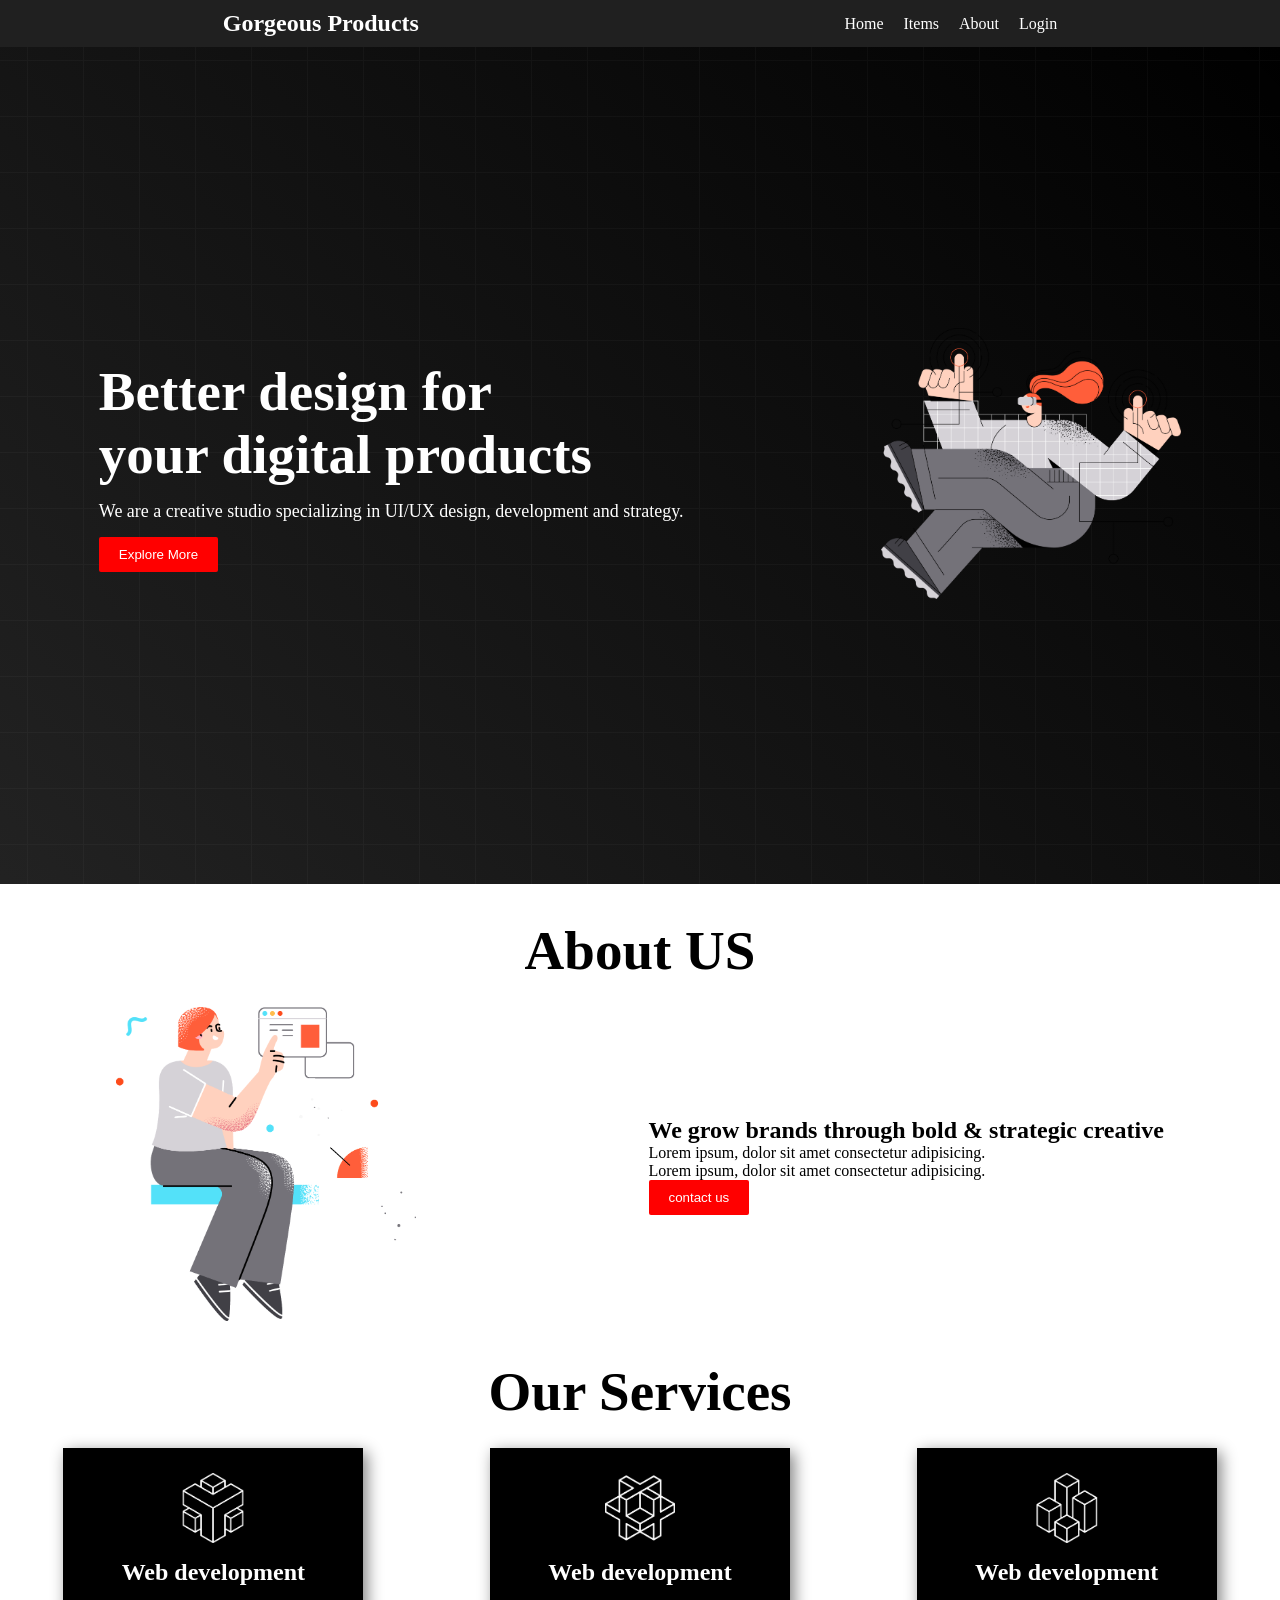
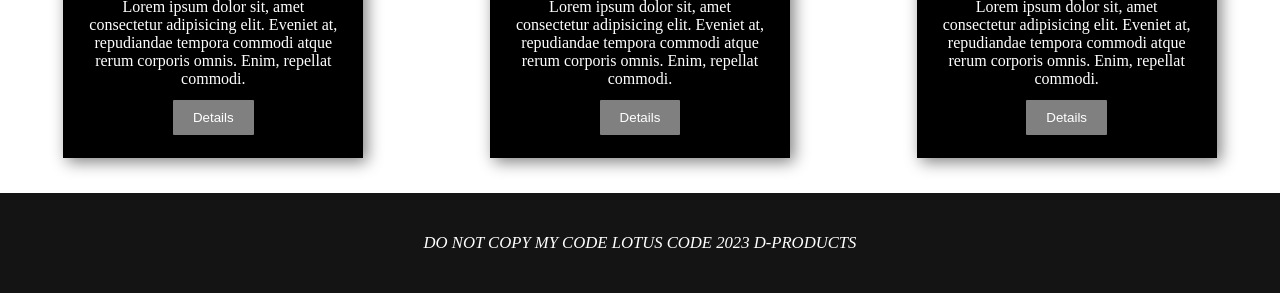
<file: index.html>
<!DOCTYPE html>
<html lang="en">
<head>
    <meta charset="UTF-8">
    <meta name="viewport" content="width=device-width, initial-scale=1.0">
    <title>Product Web</title>
    <link rel="stylesheet" href="style.css">
</head>
<body>
    <!-- its your header  -->
    <header>
        <nav class="nav-one">
            <div class="menu-ttl">
                <h1>Gorgeous Products</h1>
            </div>
            <div class="menu-items">
                <li> <a href="">Home</a> </li>
                <li> <a href="">Items</a> </li>
                <li> <a href="">About</a> </li>
                <li> <a href="">Login</a> </li>
            </div>
        </nav>
    </header>
     <!-- middle part  -->
    <main>
        <!-- banner sec  -->
        <section class="banner-container">
            <div class="banner-txt">
                <h1 class="banner-ttl">Better design for
                 <br>   your digital products</h1>
                 <p class="banner-des">We are a creative studio specializing in UI/UX design, development and strategy.</p>
                 <button class="btn">Explore More</button>
            </div>

            <div class="banner-img">
                <img src="images/banner.png" alt="" width="300px">
            </div>
        </section>
        <!-- about section  -->
        <h1 class="about-ttl">About US</h1> 
        <section class="about-container">
           

           <div class="about-img">
            <img src="images/section.png" alt="" class="about-img" width="300px">
           </div>

           <div class="about-txt">
            <h2 class="about-ttll">We grow brands through bold & strategic creative</h2>
            <p class="about-para">Lorem ipsum, dolor sit amet consectetur adipisicing.</p>
            <p class="about-para">Lorem ipsum, dolor sit amet consectetur adipisicing.</p>
            <button class="about-btn">contact us</button>
           </div>
        </section>

        <!-- our services  -->
            <h1 class="about-ttl">Our Services</h1>
        <section class="services-container">
                <div class="box">
                    <img src="icon/0.png" alt="" class="services-img">
                    <h2 class="services-ttl">Web development</h2>
                    <p class="services-para">Lorem ipsum dolor sit, amet consectetur adipisicing elit. Eveniet at, repudiandae tempora commodi atque rerum corporis omnis. Enim, repellat commodi.</p>
                    <button class="services-btn">Details</button>
                </div>
                <div class="box">
                    <img src="icon/1.png " alt="" class="services-img">
                    <h2 class="services-ttl">Web development</h2>
                    <p class="services-para">Lorem ipsum dolor sit, amet consectetur adipisicing elit. Eveniet at, repudiandae tempora commodi atque rerum corporis omnis. Enim, repellat commodi.</p>
                    <button class="services-btn">Details</button>
                </div>
                <div class="box">
                    <img src="icon/2.png" alt="" class="services-img">
                    <h2 class="services-ttl">Web development</h2>
                    <p class="services-para">Lorem ipsum dolor sit, amet consectetur adipisicing elit. Eveniet at, repudiandae tempora commodi atque rerum corporis omnis. Enim, repellat commodi.</p>
                    <button class="services-btn">Details</button>
                </div>
        </section>
    </main>
      <!-- your leg -->
    <footer class="footer">
    <small class="foot-ttl">DO NOT COPY MY CODE LOTUS CODE 2023 D-PRODUCTS</small>
    </footer>
</body>
</html>

<!-- its done lotus code    -->
</file>
<file: style.css>
/* for all body  */
*{
    margin: 0;
    padding: 0;
}
/* nav part  */
.nav-one{
    display: flex;
    justify-content: space-around;
    background: rgba(0, 0, 0, 0.874); 
    padding: 10px;
    align-items: center;
}

.menu-items{
    display: flex;
    gap: 20px;
    list-style: none;
}

.menu-items a{
    text-decoration: none;
    color: white;
}

.menu-items a:hover{
    color: red;
}

.menu-ttl{
    color: white;
      
}

/* banner section style main  */

.banner-container{
    display: flex;
    justify-content: space-around;
    height: 93vh;
    color: white;
    /* border: 2px solid gray; */
    align-items: center;
    background-image: url(./images/background.png),
    linear-gradient(45deg,#080808e4,#000);
}

.banner-ttl{
    font-size: 55px;
    font-weight: bold;
}
.banner-des{
    font-size: 18px;
    margin-top: 15px;
    margin-bottom: 15px;
}

.btn{
    padding: 10px 20px;
    color: white;
    background-color: red;
    border: none;
    border-radius: 2px;
}

.btn:hover{
    color: black;
    background-color: white;
}
/* about style  */
.about-ttl{
   display: flex;
   justify-content: center;
   margin-top: 35px;
   margin-bottom: 25px;
   font-size: 55px;
   font-weight: bold;
}

.about-container{
    display: flex;
    justify-content: space-around;
    align-items: center;
}

 .about-ttll{

 }

 .about-btn{
    background-color: red;
    color: white;
    padding: 10px 20px;
    border: none;
    border-radius: 2px;
 }


 /* our services style  */

 .services-container{
    display: flex;
    justify-content: space-around;
 }

 .box{
    height: 260px;
    width: 250px;
    box-shadow: 4px 4px 15px gray;
    background-color: black;
    color: white;
   text-align: center;
   padding: 25px;
    
 }

 .services-img{
    width: 70px;
 }

 .services-ttl{
    margin-top: 12px;
    margin-bottom: 12px;
 }

 .services-para{
    margin-top: 12px;
    margin-bottom: 12px;
 }

 .services-btn{
    color: white;
    background-color: gray;
    padding: 10px 20px;
    border: none;
    border-radius: 1px;
 }

 .footer{
    background-color: rgb(21, 20, 20);
    color: white;
    text-align: center;
    margin-top: 35px;
    height: 100px;
    display: flex;
    align-items: center;
    justify-content: center;
    font-size: 20px;
    font-style: italic;
 }

 /* its done lotus code   */
</file>
